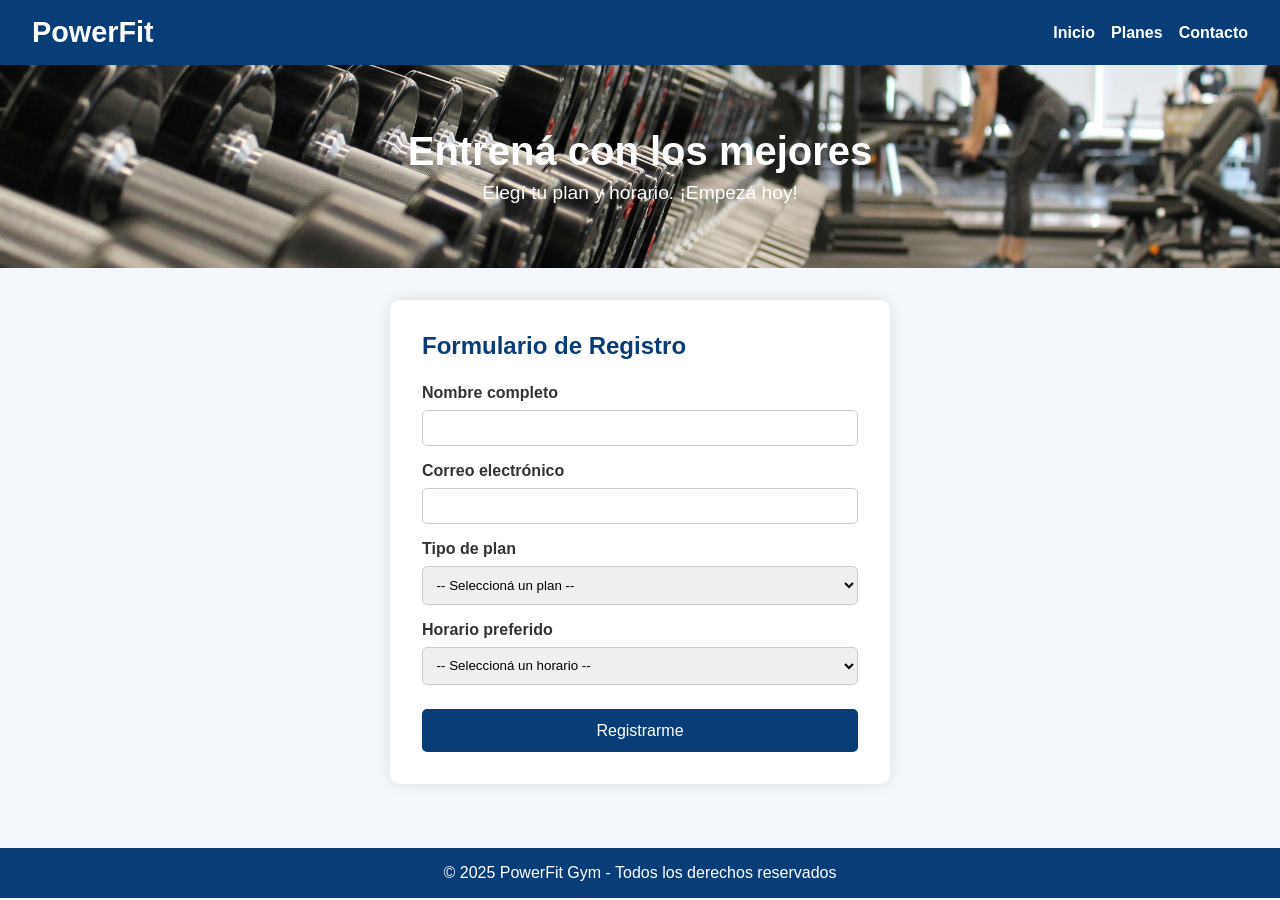
<file: index.html>
<!DOCTYPE html>
<html lang="es">
<head>
  <meta charset="UTF-8" />
  <meta name="viewport" content="width=device-width, initial-scale=1.0"/>
  <title>Gimnasio PowerFit</title>
  <link rel="stylesheet" href="css/style.css" />
</head>
<body>
  <header>
    <nav>
      <h1>PowerFit</h1>
      <ul>
        <li><a href="#">Inicio</a></li>
        <li><a href="#">Planes</a></li>
        <li><a href="#">Contacto</a></li>
      </ul>
    </nav>
    <div class="hero">
      <h2>Entrená con los mejores</h2>
      <p>Elegí tu plan y horario. ¡Empezá hoy!</p>
    </div>
  </header>

  <main>
    <section class="registro">
      <h2>Formulario de Registro</h2>
      <form action="gracias.html" method="GET">
        <label for="nombre">Nombre completo</label>
        <input type="text" id="nombre" name="nombre" required>

        <label for="email">Correo electrónico</label>
        <input type="email" id="email" name="email" required>

        <label for="plan">Tipo de plan</label>
        <select id="plan" name="plan" required>
          <option value="">-- Seleccioná un plan --</option>
          <option value="basico">Básico</option>
          <option value="intermedio">Intermedio</option>
          <option value="premium">Premium</option>
        </select>

        <label for="horario">Horario preferido</label>
        <select id="horario" name="horario" required>
          <option value="">-- Seleccioná un horario --</option>
          <option value="mañana">Mañana (6 a 10 hs)</option>
          <option value="tarde">Tarde (12 a 16 hs)</option>
          <option value="noche">Noche (18 a 22 hs)</option>
        </select>

        <button type="submit">Registrarme</button>
      </form>
    </section>
  </main>

  <footer>
    <p>&copy; 2025 PowerFit Gym - Todos los derechos reservados</p>
  </footer>
</body>
</html>
</file>
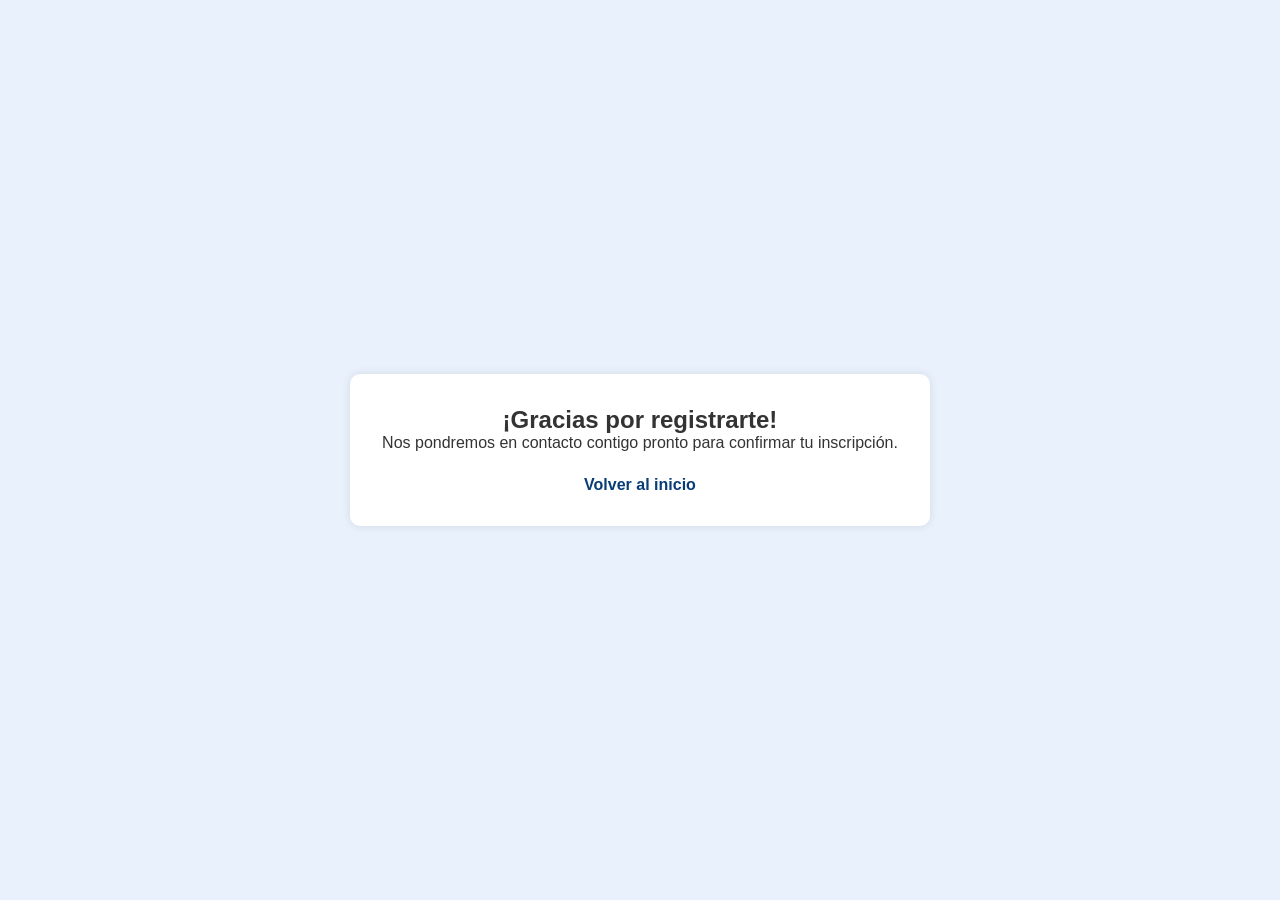
<file: gracias.html>
<!DOCTYPE html>
<html lang="es">
<head>
  <meta charset="UTF-8" />
  <meta name="viewport" content="width=device-width, initial-scale=1.0"/>
  <title>Gracias por registrarte</title>
  <link rel="stylesheet" href="css/style.css" />
</head>
<body class="gracias">
  <div class="mensaje">
    <h2>¡Gracias por registrarte!</h2>
    <p>Nos pondremos en contacto contigo pronto para confirmar tu inscripción.</p>
    <a href="index.html" class="volver">Volver al inicio</a>
  </div>
</body>
</html>
</file>
<file: css/style.css>
/* Reset básico */
* {
    margin: 0;
    padding: 0;
    box-sizing: border-box;
  }
  
  body {
    font-family: 'Segoe UI', sans-serif;
    background-color: #f4f8fc;
    color: #333;
  }
  
  nav {
    background-color: #083d77;
    color: white;
    padding: 1rem 2rem;
    display: flex;
    justify-content: space-between;
    align-items: center;
  }
  
  nav h1 {
    font-size: 1.8rem;
  }
  
  nav ul {
    list-style: none;
    display: flex;
    gap: 1rem;
  }
  
  nav a {
    color: white;
    text-decoration: none;
    font-weight: bold;
  }
  
  nav a:hover {
    text-decoration: underline;
  }
  
  .hero {
    background: url("../img/gimnasio.jpg") center/cover no-repeat;
    color: white;
    text-align: center;
    padding: 4rem 2rem;
  }
  
  .hero h2 {
    font-size: 2.5rem;
    margin-bottom: 0.5rem;
  }
  
  .hero p {
    font-size: 1.2rem;
  }
  
  main {
    padding: 2rem;
  }
  
  .registro {
    max-width: 500px;
    margin: auto;
    background-color: white;
    padding: 2rem;
    border-radius: 10px;
    box-shadow: 0 0 15px rgba(0,0,0,0.1);
  }
  
  .registro h2 {
    margin-bottom: 1.5rem;
    color: #083d77;
  }
  
  form label {
    display: block;
    margin-top: 1rem;
    font-weight: bold;
  }
  
  form input, form select {
    width: 100%;
    padding: 0.6rem;
    margin-top: 0.5rem;
    border: 1px solid #ccc;
    border-radius: 5px;
  }
  
  form button {
    margin-top: 1.5rem;
    background-color: #083d77;
    color: white;
    border: none;
    padding: 0.8rem;
    width: 100%;
    font-size: 1rem;
    border-radius: 5px;
    cursor: pointer;
  }
  
  form button:hover {
    background-color: #0a58a5;
  }
  
  footer {
    background-color: #083d77;
    color: white;
    text-align: center;
    padding: 1rem;
    margin-top: 2rem;
  }
  
  body.gracias {
    background-color: #e8f1fc;
    display: flex;
    justify-content: center;
    align-items: center;
    height: 100vh;
  }
  
  .mensaje {
    background: white;
    padding: 2rem;
    text-align: center;
    border-radius: 10px;
    box-shadow: 0 0 10px rgba(0,0,0,0.1);
  }
  
  .volver {
    display: inline-block;
    margin-top: 1.5rem;
    color: #083d77;
    text-decoration: none;
    font-weight: bold;
  }
</file>
